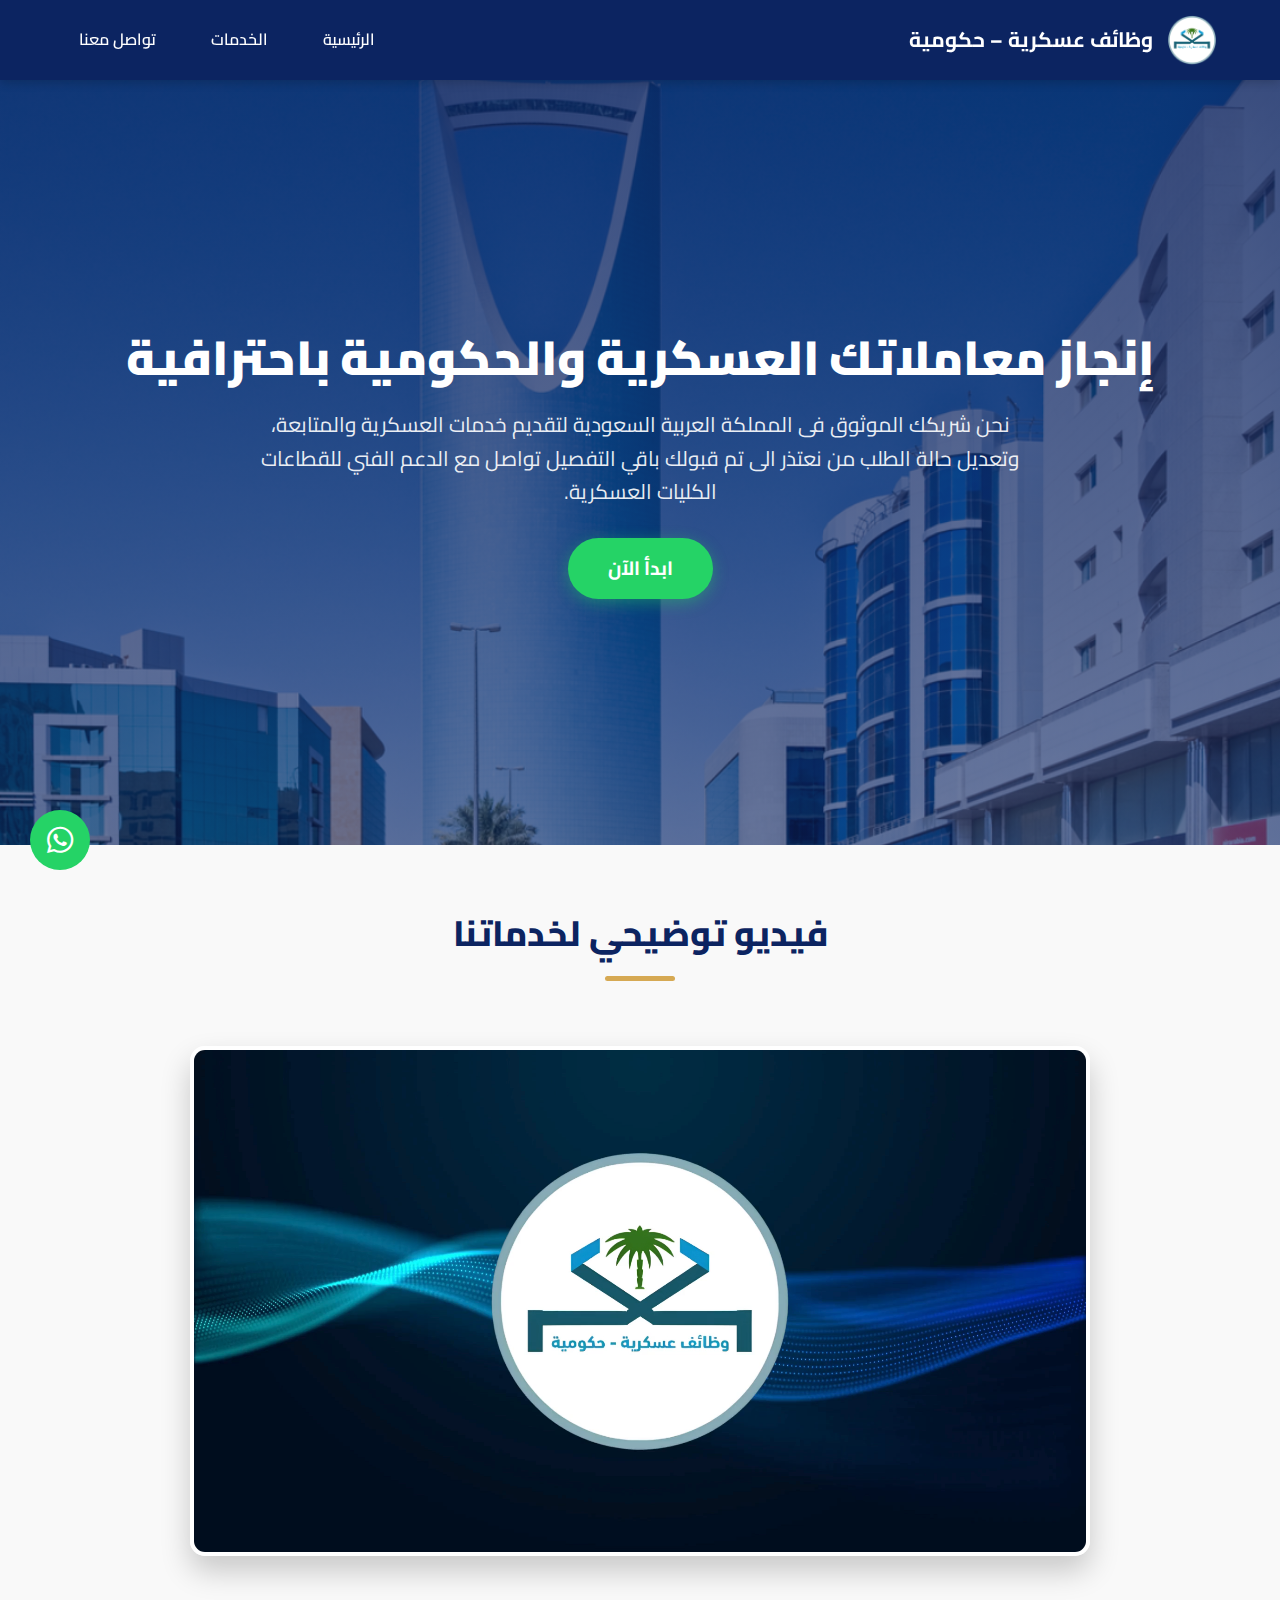
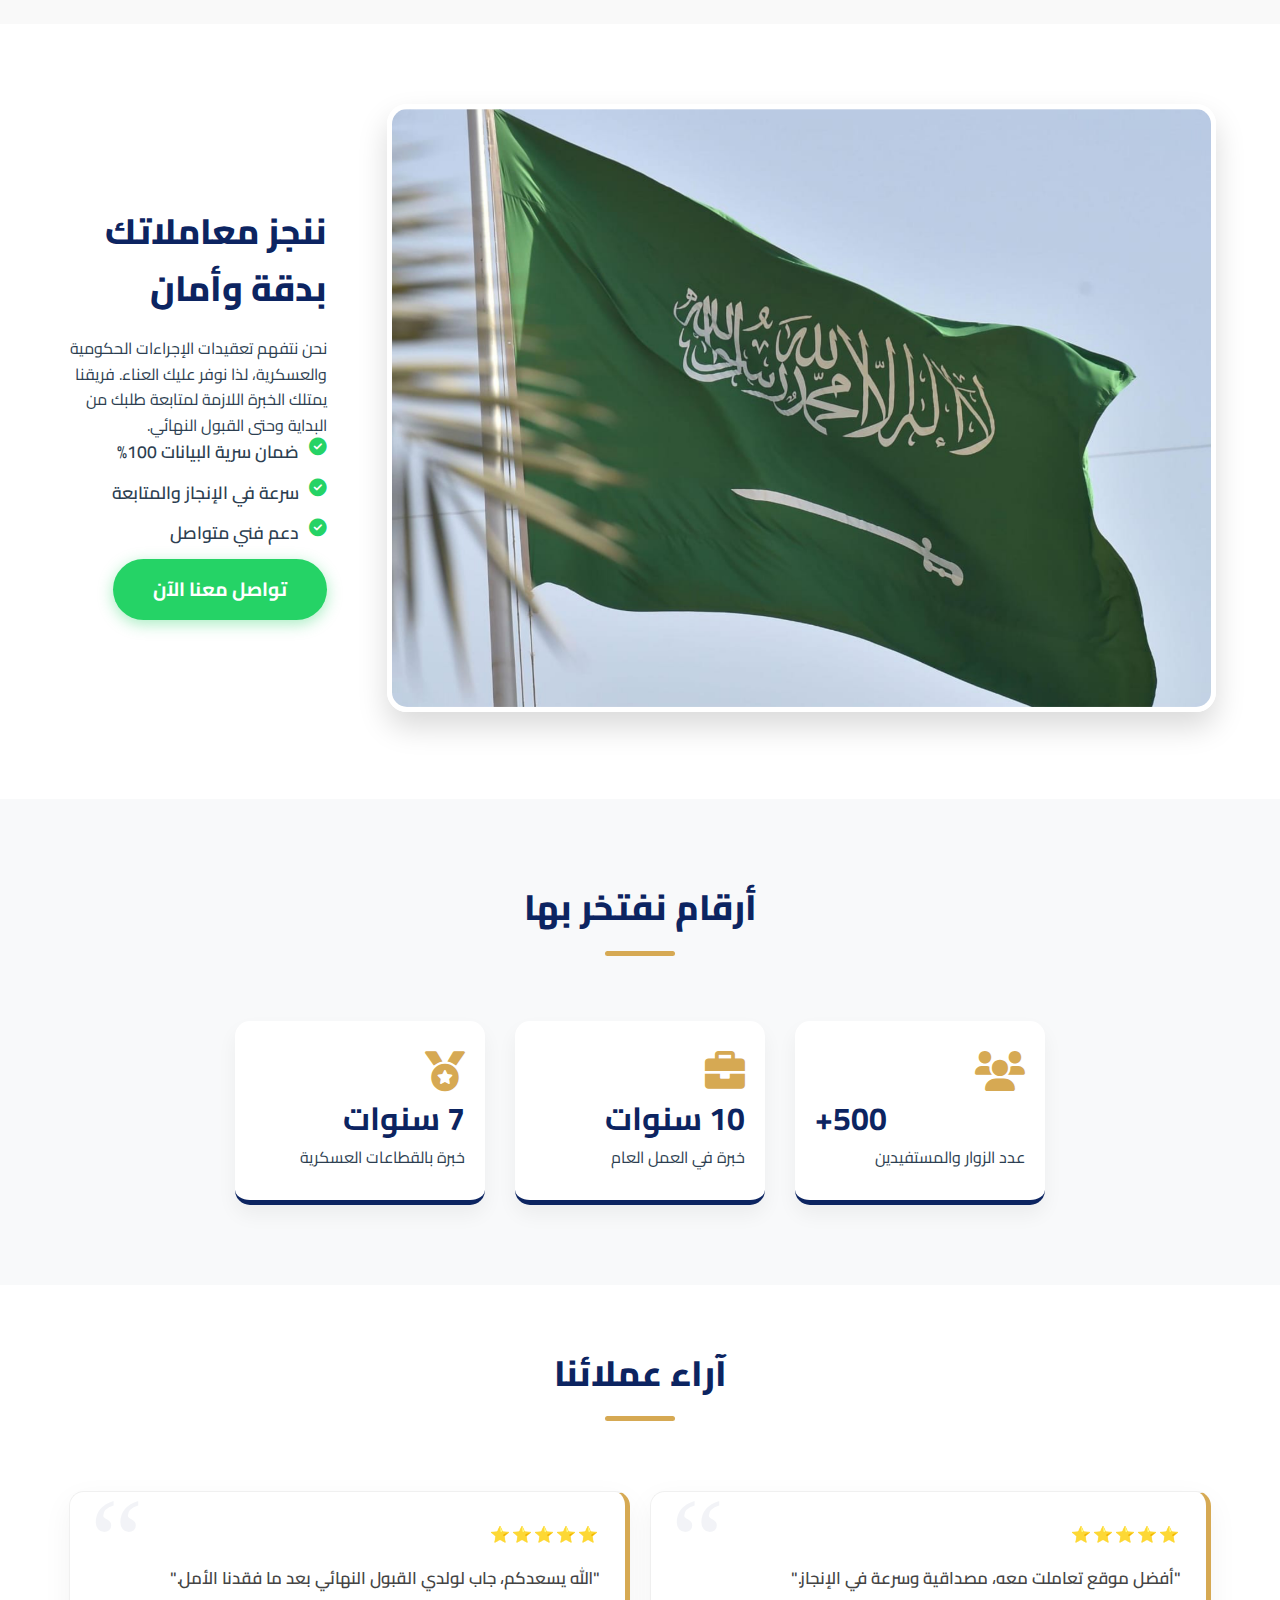
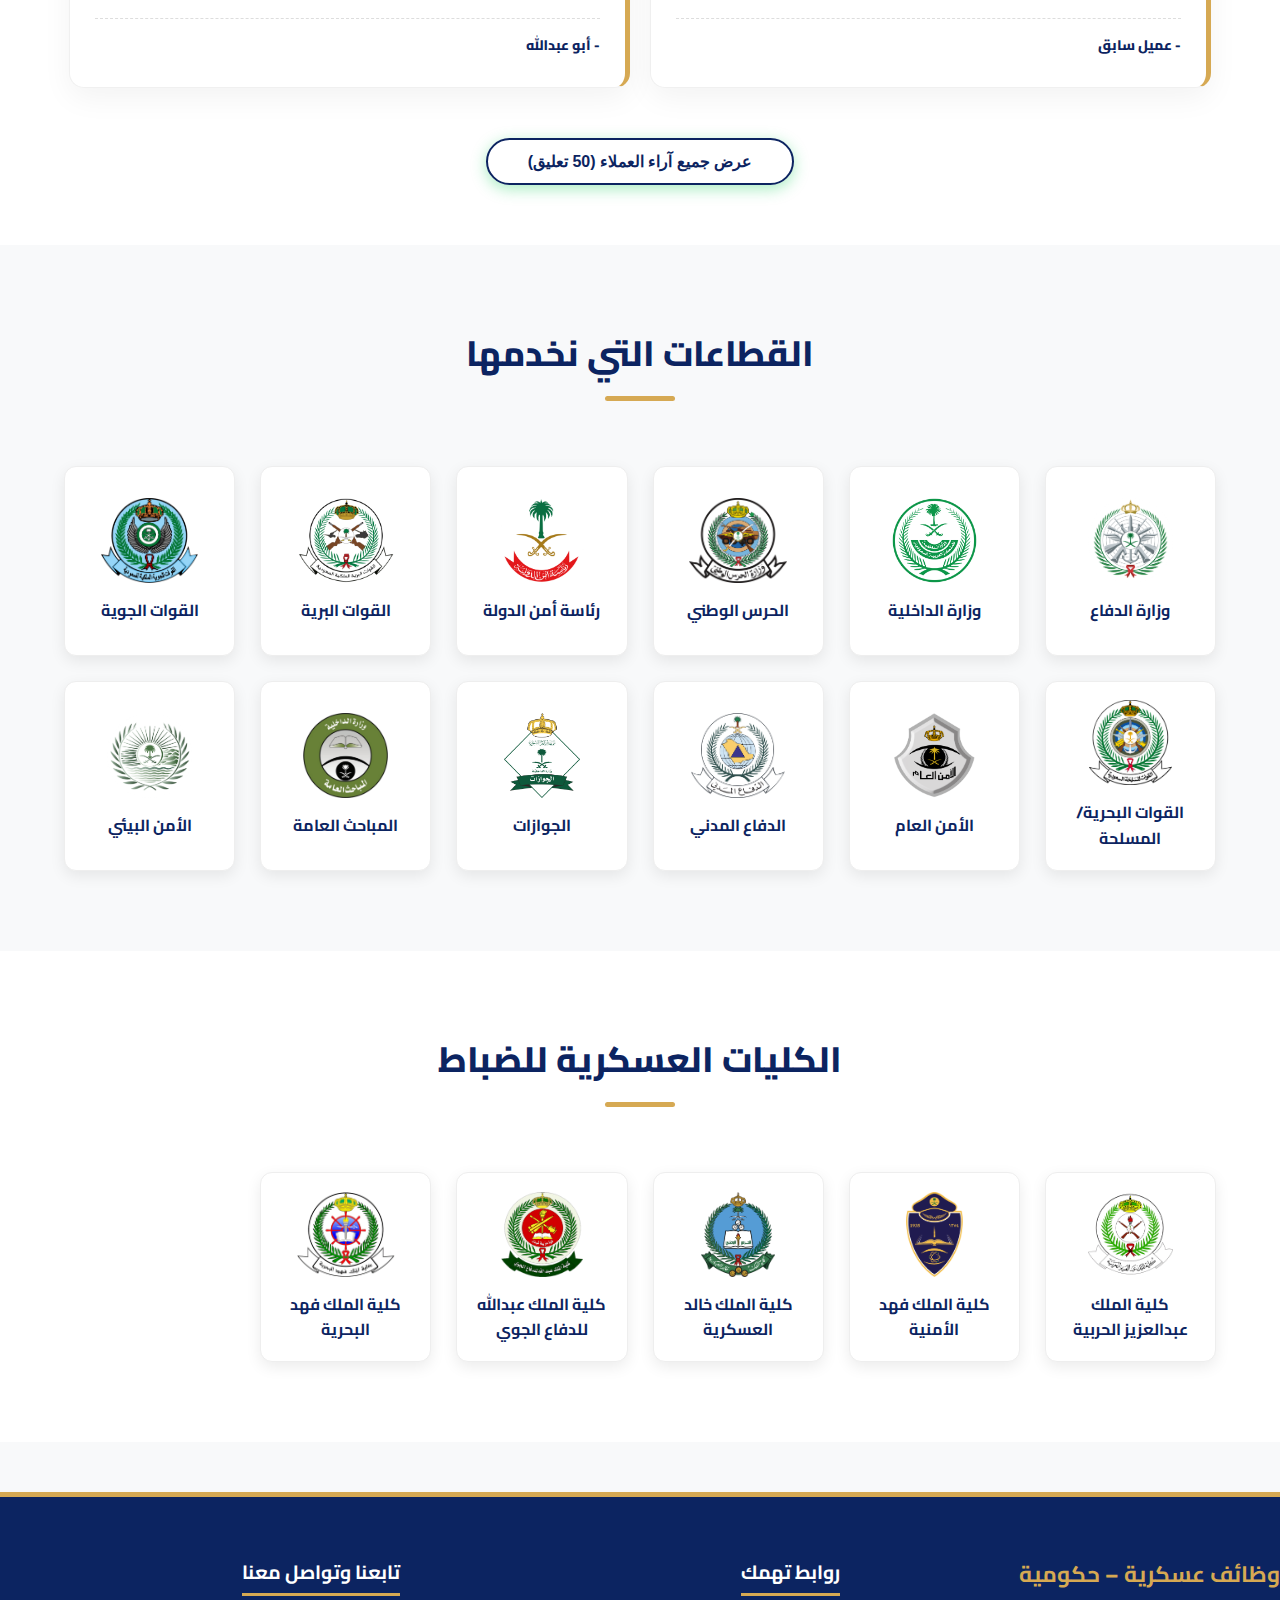
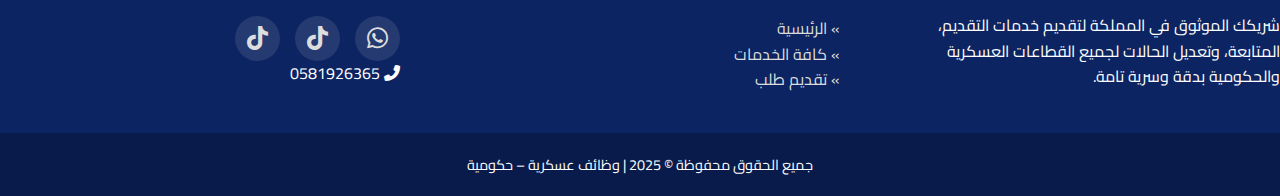
<file: index.html>
<!DOCTYPE html>
<html lang="ar">
<head>
    <meta property="og:title" content="وظائف عسكرية – حكومية | إنجاز معاملاتك باحترافية">
    <meta property="og:description" content="نقدم لك حلولاً سريعة وموثوقة لإنجاز كافة معاملاتك العسكرية والحكومية في المملكة.">
    <meta property="og:image" content="https://abuzaiddesignerix-maker.github.io/00/banner.png">
    <meta property="og:image:width" content="1200">
    <meta property="og:image:height" content="630">
    <meta property="og:url" content="https://abuzaiddesignerix-maker.github.io/00/">
    <meta property="og:type" content="website">
    <meta property="og:site_name" content="وظائف عسكرية – حكومية">

    <meta charset="UTF-8">
    <meta name="viewport" content="width=device-width, initial-scale=1.0">
    <title>الرئيسية | وظائف عسكرية وحكومية</title>
    <link rel="stylesheet" href="style.css">
    <link rel="stylesheet" href="https://cdnjs.cloudflare.com/ajax/libs/font-awesome/6.0.0/css/all.min.css">
</head>
<body>

    <header>
        <div class="logo-container">
            <img src="logo.png" alt="شعار الموقع" class="logo-img">
            <span class="site-title">وظائف عسكرية – حكومية</span>
        </div>
        <nav>
            <ul>
                <li><a href="index.html">الرئيسية</a></li>
                <li><a href="services.html">الخدمات</a></li>
                <li><a href="contact.html">تواصل معنا</a></li>
            </ul>
        </nav>
    </header>

 <a href="https://wa.me/966581926365" class="sticky-whatsapp" target="_blank">
    <i class="fab fa-whatsapp"></i>
</a>
    
    <section class="hero">
        <div>
            <h1>إنجاز معاملاتك العسكرية والحكومية باحترافية</h1>
            <p>نحن شريكك الموثوق فى المملكة العربية السعودية لتقديم خدمات العسكرية والمتابعة، وتعديل حالة الطلب من نعتذر الى تم قبولك باقي التفصيل تواصل مع الدعم الفني للقطاعات الكليات العسكرية.</p>
     <a href="#sectors" class="btn-main">ابدأ الآن</a>
        </div>
    </section>

    <section class="video-section">
        <h2 class="section-title">فيديو توضيحي لخدماتنا</h2>
        <div class="video-wrapper">
           <video autoplay muted loop playsinline class="promo-video"> 
    <source src="hero-video.mp4" type="video/mp4">
    متصفحك لا يدعم تشغيل الفيديو.
</video>
        </div>
    </section>

    <section class="about-section">
        <div class="about-container">
            <div class="about-image">
                <img src="about.png" alt="عن خدماتنا">
            </div>
            
            <div class="about-text">
                <h2>ننجز معاملاتك بدقة وأمان</h2>
                <p>نحن نتفهم تعقيدات الإجراءات الحكومية والعسكرية، لذا نوفر عليك العناء. فريقنا يمتلك الخبرة اللازمة لمتابعة طلبك من البداية وحتى القبول النهائي.</p>
                <ul class="about-list">
                    <li><i class="fas fa-check-circle"></i> ضمان سرية البيانات 100%</li>
                    <li><i class="fas fa-check-circle"></i> سرعة في الإنجاز والمتابعة</li>
                    <li><i class="fas fa-check-circle"></i> دعم فني متواصل</li>
                </ul>
                   <a href="contact.html#social-links" class="btn-main">تواصل معنا الآن</a>
            </div>
        </div>
    </section>

    <section class="achievements-section">
        <div class="stats-container">
            <h2 class="section-title">أرقام نفتخر بها</h2>
            <div class="stats-grid">
                <div class="stat-item">
                    <i class="fas fa-users"></i>
                    <h3 dir="ltr">+<span id="visitorCount">500</span></h3>
                    <p>عدد الزوار والمستفيدين</p>
                </div>
                <div class="stat-item">
                    <i class="fas fa-briefcase"></i>
                    <h3>10 سنوات</h3>
                    <p>خبرة في العمل العام</p>
                </div>
                <div class="stat-item">
                    <i class="fas fa-medal"></i>
                    <h3>7 سنوات</h3>
                    <p>خبرة بالقطاعات العسكرية</p>
                </div>
            </div>
        </div>
    </section> 
    <section class="reviews-section" style="padding: 60px 5%; background-color: #ffffff;">
         <div class="reviews-container">
            <h2 class="section-title" style="margin-top: 0;">
                آراء عملائنا <span class="review-count"></span>
            </h2>
            
            <div class="reviews-grid" id="reviewsGrid">
                
                <div class="review-card">
                    <div class="stars">⭐⭐⭐⭐⭐</div>
                    <p>"أفضل موقع تعاملت معه، مصداقية وسرعة في الإنجاز."</p>
                    <span class="client-name">- عميل سابق</span>
                </div>
                <div class="review-card">
                    <div class="stars">⭐⭐⭐⭐⭐</div>
                    <p>"الله يسعدكم، جاب لولدي القبول النهائي بعد ما فقدنا الأمل."</p>
                    <span class="client-name">- أبو عبدالله</span>
                </div>

                <div class="review-card">
                    <div class="stars">⭐⭐⭐⭐⭐</div>
                    <p>"ساعدني بالقبول المبدئي والنهائي، شغل احترافي جداً."</p>
                    <span class="client-name">- محمد العتيبي</span>
                </div>
                <div class="review-card">
                    <div class="stars">⭐⭐⭐⭐⭐</div>
                    <p>"عداني بالفحص الحمدلله بفضل توجيهاتكم."</p>
                    <span class="client-name">- فهد</span>
                </div>
                <div class="review-card">
                    <div class="stars">⭐⭐⭐⭐⭐</div>
                    <p>"الله يرزقك ويفتح عليك، ما قصرت معي."</p>
                    <span class="client-name">- أم خالد</span>
                </div>
                <div class="review-card">
                    <div class="stars">⭐⭐⭐⭐⭐</div>
                    <p>"مضمون وأنصح بالتعامل معه، ثقة وأمانة."</p>
                    <span class="client-name">- سعد القحطاني</span>
                </div>
                <div class="review-card">
                    <div class="stars">⭐⭐⭐⭐⭐</div>
                    <p>"تم قبولي بفضل الله ثم بفضل متابعتكم اللصيقة."</p>
                    <span class="client-name">- ز. الحربي</span>
                </div>
                <div class="review-card">
                    <div class="stars">⭐⭐⭐⭐⭐</div>
                    <p>"أنصح بالتعامل معهم، سرعة ومصداقية لم أجدها في مكان آخر."</p>
                    <span class="client-name">- م. المالكي</span>
                </div>
                <div class="review-card">
                    <div class="stars">⭐⭐⭐⭐⭐</div>
                    <p>"توجيهاتكم في المقابلة الشخصية كانت مفتاح نجاحي."</p>
                    <span class="client-name">- خالد</span>
                </div>
                <div class="review-card">
                    <div class="stars">⭐⭐⭐⭐⭐</div>
                    <p>"متابعة الطلب كانت يومية، ما تركوا لي مجال للقلق."</p>
                    <span class="client-name">- بدر السبيعي</span>
                </div>
                <div class="review-card">
                    <div class="stars">⭐⭐⭐⭐⭐</div>
                    <p>"أمانة في التعامل وسرية تامة للمعلومات، شعرت بالاطمئنان."</p>
                    <span class="client-name">- فواز</span>
                </div>
                <div class="review-card">
                    <div class="stars">⭐⭐⭐⭐⭐</div>
                    <p>"الإجراءات كانت معقدة جداً، سهلوها عليّ بشكل لا يُصدق."</p>
                    <span class="client-name">- وائل</span>
                </div>
                <div class="review-card">
                    <div class="stars">⭐⭐⭐⭐⭐</div>
                    <p>"الموقع مضمون وأصحاب خبرة كبيرة في القطاعات العسكرية."</p>
                    <span class="client-name">- أبو سعود</span>
                </div>
                <div class="review-card">
                    <div class="stars">⭐⭐⭐⭐⭐</div>
                    <p>"استلام قرار القبول النهائي في وقت قياسي."</p>
                    <span class="client-name">- ناصر</span>
                </div>
                <div class="review-card">
                    <div class="stars">⭐⭐⭐⭐⭐</div>
                    <p>"شكراً جزيلاً على المتابعة حتى نهاية الفحص الطبي."</p>
                    <span class="client-name">- ياسر</span>
                </div>
                <div class="review-card">
                    <div class="stars">⭐⭐⭐⭐⭐</div>
                    <p>"بفضلكم تخلصت من عناء مراجعة الإدارات الحكومية."</p>
                    <span class="client-name">- مشعل</span>
                </div>
                <div class="review-card">
                    <div class="stars">⭐⭐⭐⭐⭐</div>
                    <p>"النتائج فاقت توقعاتي، حقاً خدمة 5 نجوم."</p>
                    <span class="client-name">- أحمد</span>
                </div>
                <div class="review-card">
                    <div class="stars">⭐⭐⭐⭐⭐</div>
                    <p>"فريق عمل احترافي لأبعد الحدود."</p>
                    <span class="client-name">- سلطان</span>
                </div>
                <div class="review-card">
                    <div class="stars">⭐⭐⭐⭐⭐</div>
                    <p>"تمنيت لو عرفتهم من زمان، وفروا عليّ وقتاً وجهداً ضائعاً."</p>
                    <span class="client-name">- ماجد</span>
                </div>
                <div class="review-card">
                    <div class="stars">⭐⭐⭐⭐⭐</div>
                    <p>"خدمة عملاء ممتازة، يردون على الواتساب في ثواني."</p>
                    <span class="client-name">- عبدالمجيد</span>
                </div>
                <div class="review-card">
                    <div class="stars">⭐⭐⭐⭐⭐</div>
                    <p>"ابني انقبل نهائياً في الكلية التي تمناها، الله يجزاكم خير."</p>
                    <span class="client-name">- أبو فهد</span>
                </div>
                <div class="review-card">
                    <div class="stars">⭐⭐⭐⭐⭐</div>
                    <p>"لولا إرشاداتكم لضاعت عليّ الفرصة، شكراً لكم."</p>
                    <span class="client-name">- علي</span>
                </div>
                <div class="review-card">
                    <div class="stars">⭐⭐⭐⭐⭐</div>
                    <p>"الشفافية في التعامل هي ما يميزهم."</p>
                    <span class="client-name">- بدر</span>
                </div>
                <div class="review-card">
                    <div class="stars">⭐⭐⭐⭐⭐</div>
                    <p>"تم إنهاء معاملتي في أقل من شهر."</p>
                    <span class="client-name">- جمال</span>
                </div>
                <div class="review-card">
                    <div class="stars">⭐⭐⭐⭐⭐</div>
                    <p>"تفاصيل صغيرة في الملف كانت ستسبب لي مشكلة، نبهوني عليها."</p>
                    <span class="client-name">- أبو نواف</span>
                </div>
                <div class="review-card">
                    <div class="stars">⭐⭐⭐⭐⭐</div>
                    <p>"استثمار ناجح ومضمون، أوصي بهم الجميع."</p>
                    <span class="client-name">- حسين</span>
                </div>
                <div class="review-card">
                    <div class="stars">⭐⭐⭐⭐⭐</div>
                    <p>"الله يبارك لكم في رزقكم وجهدكم."</p>
                    <span class="client-name">- فهد</span>
                </div>
                <div class="review-card">
                    <div class="stars">⭐⭐⭐⭐⭐</div>
                    <p>"أفضل موقع تعاملت معه في مجال التقديم العسكري."</p>
                    <span class="client-name">- محمد</span>
                </div>
                <div class="review-card">
                    <div class="stars">⭐⭐⭐⭐⭐</div>
                    <p>"توجهت لكم بعد فشل محاولاتي السابقة، والحمد لله تم القبول."</p>
                    <span class="client-name">- سالم</span>
                </div>
                <div class="review-card">
                    <div class="stars">⭐⭐⭐⭐⭐</div>
                    <p>"ثقتي فيكم كانت بمحلها، شكراً على الإنجاز السريع."</p>
                    <span class="client-name">- تركي</span>
                </div>
                <div class="review-card">
                    <div class="stars">⭐⭐⭐⭐⭐</div>
                    <p>"التزام تام بالمواعيد والتسليم، شكراً لكم."</p>
                    <span class="client-name">- عبدالله</span>
                </div>
                <div class="review-card">
                    <div class="stars">⭐⭐⭐⭐⭐</div>
                    <p>"التعامل كان مريح جداً ومحترف، أنصح بهم."</p>
                    <span class="client-name">- نورة</span>
                </div>
                <div class="review-card">
                    <div class="stars">⭐⭐⭐⭐⭐</div>
                    <p>"ساعدوني في تجهيز الملفات المعقدة في وقت ضيق."</p>
                    <span class="client-name">- ياسين</span>
                </div>
                <div class="review-card">
                    <div class="stars">⭐⭐⭐⭐⭐</div>
                    <p>"خدمة VIP بالفعل، متابعة من الألف للياء."</p>
                    <span class="client-name">- رائد</span>
                </div>
                <div class="review-card">
                    <div class="stars">⭐⭐⭐⭐⭐</div>
                    <p>"جودة الخدمة المقدمة تفوق قيمتها المالية."</p>
                    <span class="client-name">- فيصل</span>
                </div>
                <div class="review-card">
                    <div class="stars">⭐⭐⭐⭐⭐</div>
                    <p>"أفضل استثمار عملته في مسيرة ابني التعليمية."</p>
                    <span class="client-name">- أم محمد</span>
                </div>
                <div class="review-card">
                    <div class="stars">⭐⭐⭐⭐⭐</div>
                    <p>"ما شاء الله، إنجاز غير طبيعي في زمن قصير."</p>
                    <span class="client-name">- وليد</span>
                </div>
                <div class="review-card">
                    <div class="stars">⭐⭐⭐⭐⭐</div>
                    <p>"المتابعة المستمرة هي سر نجاحهم، شكراً لكم."</p>
                    <span class="client-name">- طلال</span>
                </div>
                <div class="review-card">
                    <div class="stars">⭐⭐⭐⭐⭐</div>
                    <p>"تم تسهيل كل مراحل القبول الصعبة بمهارة."</p>
                    <span class="client-name">- م. الشمري</span>
                </div>
                <div class="review-card">
                    <div class="stars">⭐⭐⭐⭐⭐</div>
                    <p>"تجربة فريدة من نوعها، الموقع ينجز فعلاً."</p>
                    <span class="client-name">- هادي</span>
                </div>
                <div class="review-card">
                    <div class="stars">⭐⭐⭐⭐⭐</div>
                    <p>"أنصح كل شخص محتار بالتعامل معهم فوراً."</p>
                    <span class="client-name">- بدر القحطاني</span>
                </div>
                <div class="review-card">
                    <div class="stars">⭐⭐⭐⭐⭐</div>
                    <p>"لولا متابعتكم الدقيقة لكنت نسيت بعض الأوراق الهامة."</p>
                    <span class="client-name">- سارة</span>
                </div>
                <div class="review-card">
                    <div class="stars">⭐⭐⭐⭐⭐</div>
                    <p>"التعامل كان ودوداً ومحترفاً في آن واحد."</p>
                    <span class="client-name">- يوسف</span>
                </div>
                <div class="review-card">
                    <div class="stars">⭐⭐⭐⭐⭐</div>
                    <p>"النتائج أثبتت خبرتكم، لكم مني جزيل الشكر."</p>
                    <span class="client-name">- أبو نواف</span>
                </div>
                <div class="review-card">
                    <div class="stars">⭐⭐⭐⭐⭐</div>
                    <p>"ثقة وأمانة في كل خطوة من خطوات التقديم."</p>
                    <span class="client-name">- ريم</span>
                </div>
                <div class="review-card">
                    <div class="stars">⭐⭐⭐⭐⭐</div>
                    <p>"تمنياتي لكم بمزيد من النجاح والتوفيق."</p>
                    <span class="client-name">- نواف</span>
                </div>
                <div class="review-card">
                    <div class="stars">⭐⭐⭐⭐⭐</div>
                    <p>"أفضل من يدعم الشباب في تحقيق أحلامهم العسكرية."</p>
                    <span class="client-name">- علي الغامدي</span>
                </div>
                <div class="review-card">
                    <div class="stars">⭐⭐⭐⭐⭐</div>
                    <p>"كانوا خير عون لي في أصعب مرحلة للقبول."</p>
                    <span class="client-name">- مستفيد سابق</span>
                </div>

                <div class="review-card">
                    <div class="stars">⭐⭐⭐⭐⭐</div>
                    <p>"جاب لوالدي القبول جوازات."</p>
                    <span class="client-name">- مستفيد سابق</span>
                </div>

                <div class="review-card">
                    <div class="stars">⭐⭐⭐⭐⭐</div>
                    <p>"جاب لى القبول الامن العام."</p>
                    <span class="client-name">- مستفيد سابق</span>
                </div>
 
            </div>
            
            <div style="text-align: center; margin-top: 10px;">
                <button onclick="toggleReviews()" id="viewMoreBtn" class="btn-main btn-reviews">
                    عرض جميع آراء العملاء (50 تعليق)
                </button>
            </div>
        </div>

    </section>
    
    <section id="sectors">
        <h2 class="section-title">القطاعات التي نخدمها</h2>
        <div class="logos-grid">
            <a href="services.html#mod" class="logo-card">
                <img src="mod.png" alt="وزارة الدفاع">
                <h3>وزارة الدفاع</h3>
            </a>
            <a href="services.html#moi" class="logo-card">
                <img src="moi.png" alt="وزارة الداخلية">
                <h3>وزارة الداخلية</h3>
            </a>
            <a href="services.html#ng" class="logo-card">
                <img src="ng.png" alt="الحرس الوطني">
                <h3>الحرس الوطني</h3>
            </a>
            <a href="services.html#pss" class="logo-card">
                <img src="pss.png" alt="رئاسة أمن الدولة">
                <h3>رئاسة أمن الدولة</h3>
            </a>
            <a href="services.html#land-forces" class="logo-card">
                <img src="land-forces.png" alt="القوات البرية">
                <h3>القوات البرية</h3>
            </a>
            <a href="services.html#air-forces" class="logo-card">
                <img src="air-forces.png" alt="القوات الجوية">
                <h3>القوات الجوية</h3>
            </a>
            <a href="services.html#armed-forces" class="logo-card">
                <img src="armed-forces.png" alt="القوات البحرية/المسلحة">
                <h3>القوات البحرية/المسلحة</h3>
            </a>
            <a href="services.html#public-security" class="logo-card">
                <img src="public-security.png" alt="الأمن العام">
                <h3>الأمن العام</h3>
            </a>
            <a href="services.html#civil-defense" class="logo-card">
                <img src="civil-defense.png" alt="الدفاع المدني">
                <h3>الدفاع المدني</h3>
            </a>
            <a href="services.html#jawazat" class="logo-card">
                <img src="jawazat.png" alt="الجوازات">
                <h3>الجوازات</h3>
            </a>
            <a href="services.html#mabahith" class="logo-card">
                <img src="mabahith.png" alt="المباحث العامة">
                <h3>المباحث العامة</h3>
            </a>
            <a href="services.html#env-security" class="logo-card">
                <img src="env-security.png" alt="الأمن البيئي">
                <h3>الأمن البيئي</h3>
            </a>
        </div>
    </section>

    <section style="background-color: white;">
        <h2 class="section-title">الكليات العسكرية للضباط</h2>
        <div class="logos-grid">
            <a href="services.html#col-war" class="logo-card">
                <img src="col-war.png" alt="كلية الملك عبدالعزيز الحربية">
                <h3>كلية الملك عبدالعزيز الحربية</h3>
            </a>
            <a href="services.html#col-fahd" class="logo-card">
                <img src="col-fahd.png" alt="كلية الملك فهد الأمنية">
                <h3>كلية الملك فهد الأمنية</h3>
            </a>
            <a href="services.html#col-khalid" class="logo-card">
                <img src="col-khalid.png" alt="كلية الملك خالد العسكرية">
                <h3>كلية الملك خالد العسكرية</h3>
            </a>
            <a href="services.html#col-airdefense" class="logo-card">
                <img src="col-airdefense.png" alt="كلية الملك عبدالله للدفاع الجوي">
                <h3>كلية الملك عبدالله للدفاع الجوي</h3>
            </a>
            <a href="services.html#col-naval" class="logo-card">
                <img src="col-naval.png" alt="كلية الملك فهد البحرية">
                <h3>كلية الملك فهد البحرية</h3>
            </a>
        </div>
    </section>

    <footer class="main-footer">
        <div class="footer-container">
            <div class="footer-col">
                <h3>وظائف عسكرية – حكومية</h3>
                <p>شريكك الموثوق في المملكة لتقديم خدمات التقديم، المتابعة، وتعديل الحالات لجميع القطاعات العسكرية والحكومية بدقة وسرية تامة.</p>
            </div>
            <div class="footer-col">
                <h4>روابط تهمك</h4>
                <ul>
                    <li><a href="index.html">» الرئيسية</a></li>
                    <li><a href="services.html">» كافة الخدمات</a></li>
                    <li><a href="contact.html">» تقديم طلب</a></li>
                </ul>
            </div>
            <div class="footer-col">
                <h4>تابعنا وتواصل معنا</h4>
                <div class="footer-social-icons">
                    <a href="https://wa.me/966581926365" target="_blank" class="social-icon whatsapp"><i class="fab fa-whatsapp"></i></a>
                    <a href="https://www.tiktok.com/@qtq54_" target="_blank" class="social-icon tiktok"><i class="fab fa-tiktok"></i></a>
                    <a href="https://www.tiktok.com/@ddra1232" target="_blank" class="social-icon tiktok"><i class="fab fa-tiktok"></i></a>
                </div>
                <p class="contact-number"><i class="fas fa-phone-alt"></i> 0581926365</p>
            </div>
        </div>
        <div class="footer-bottom">
            <p>جميع الحقوق محفوظة © 2025 | وظائف عسكرية – حكومية</p>
        </div>
    </footer>

 <script>
    let scrollListenerAdded = false;

    function initReviews() {
        const reviews = document.querySelectorAll('.review-card');
        for (let i = 2; i < reviews.length; i++) {
            reviews[i].classList.add('hidden-review');
        }
    }

    // دالة مراقبة التمرير (الفرامل العلوية والسفلية)
    function handleScroll() {
        const btn = document.getElementById('viewMoreBtn');
        const section = document.querySelector('.reviews-section'); 
        
        if (!section || !btn || btn.getAttribute('data-expanded') !== 'true') return;

        // إحداثيات القسم بالنسبة للشاشة
        const rect = section.getBoundingClientRect();
        const windowHeight = window.innerHeight;

        // 1. الشرط السفلي (الفرامل الخلفية): عشان ما يغطيش الفوتر
        // إذا أسفل السكشن وصل لنهاية الشاشة
        const hitBottomBoundary = rect.bottom <= windowHeight + 50;

        // 2. الشرط العلوي (الفرامل الأمامية): 🛑 هذا هو الجديد
        // إذا قمة السكشن نزلت لتحت (معناه إنك طلعت لفوق وخرجت من القسم)
        // الرقم 100 هو هامش، يعني أول ما تقرب تطلع من القسم الزر يرجع مكانه
        const hitTopBoundary = rect.top >= windowHeight - 150;

        // إذا تحقق أي من الشرطين (وصلت للآخر تحت أو طلعت للأول فوق)
        if (hitBottomBoundary || hitTopBoundary) { 
            // وقف الطيران (ارجع زر عادي)
            btn.classList.remove('btn-floating-bottom');
            btn.classList.add('btn-static');
        } else {
            // خليك طاير (أنت لسه جوه القسم)
            btn.classList.add('btn-floating-bottom');
            btn.classList.remove('btn-static');
        }
    }

    function toggleReviews() {
        const reviews = document.querySelectorAll('.review-card');
        const btn = document.getElementById('viewMoreBtn');
        const reviewsContainer = document.querySelector('.reviews-container');
        const isExpanded = btn.getAttribute('data-expanded') === 'true';

        if (!isExpanded) {
            // 🔽 فتح
            for (let i = 2; i < reviews.length; i++) {
                reviews[i].classList.remove('hidden-review');
            }
            btn.innerText = "إغلاق التعليقات ✖";
            btn.setAttribute('data-expanded', 'true');
            
            // تفعيل الطيران
            btn.classList.add('btn-floating-bottom');
            
            if (!scrollListenerAdded) {
                window.addEventListener('scroll', handleScroll);
                window.addEventListener('resize', handleScroll); // تحديث عند تغيير حجم الشاشة
                scrollListenerAdded = true;
            }
            handleScroll(); 

        } else {
            // 🔼 إغلاق
            for (let i = 2; i < reviews.length; i++) {
                reviews[i].classList.add('hidden-review');
            }
            
            // إلغاء كل حالات الطيران
            btn.classList.remove('btn-floating-bottom');
            btn.classList.remove('btn-static');

            btn.innerText = "عرض جميع آراء العملاء (50 تعليق)";
            btn.setAttribute('data-expanded', 'false');
            
            window.removeEventListener('scroll', handleScroll);
            window.removeEventListener('resize', handleScroll);
            scrollListenerAdded = false;

            reviewsContainer.scrollIntoView({behavior: 'smooth', block: 'center'});
        }
    }

    document.addEventListener('DOMContentLoaded', initReviews);
</script>
    
</body>
</html>
</file>
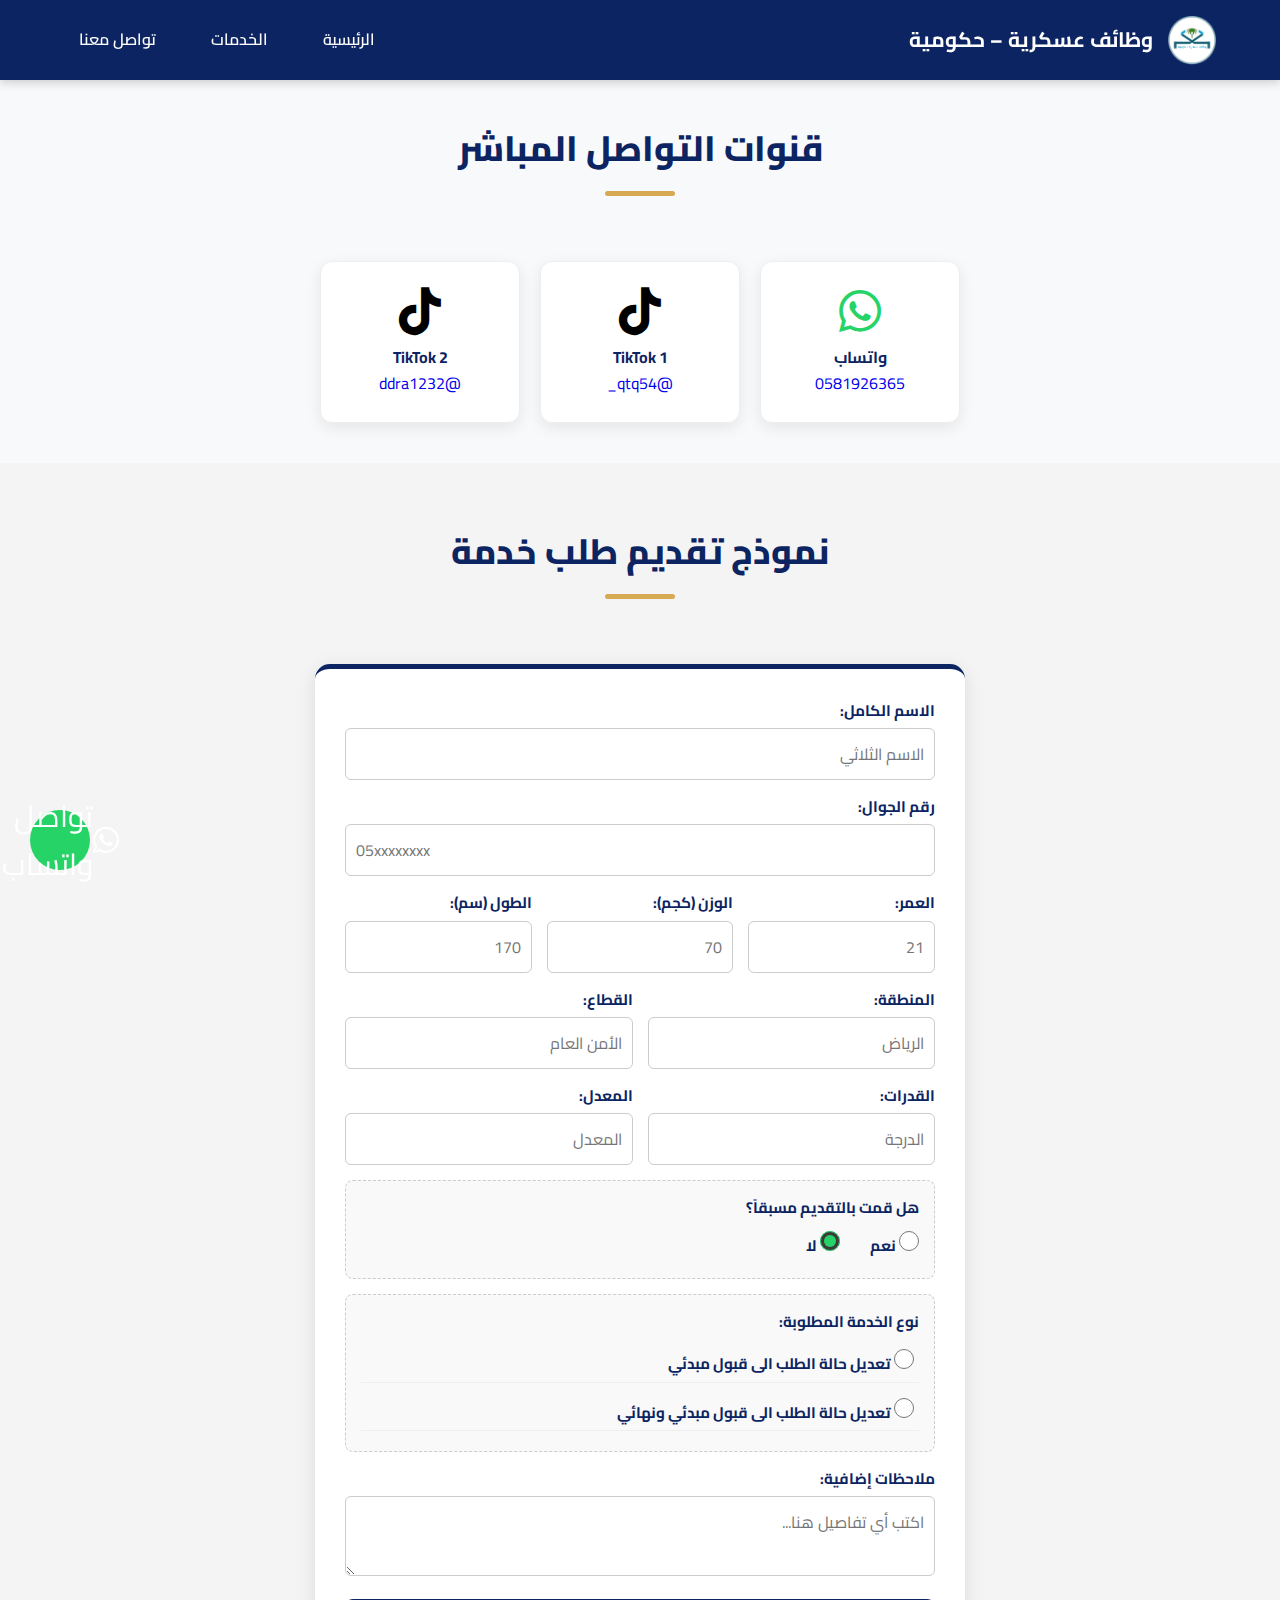
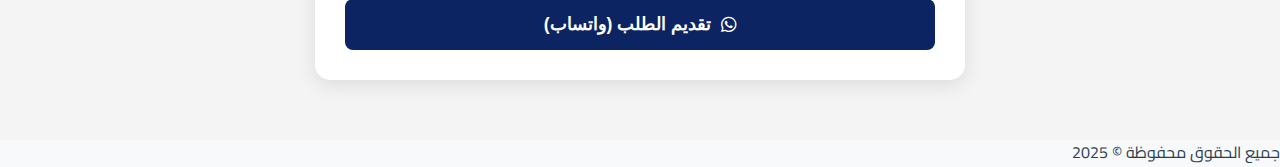
<file: contact.html>
<!DOCTYPE html>
<html lang="ar">
<head>
    <meta property="og:title" content="وظائف عسكرية – حكومية | إنجاز معاملاتك باحترافية">
    <meta property="og:description" content="نقدم لك حلولاً سريعة وموثوقة لإنجاز كافة معاملاتك العسكرية والحكومية في المملكة.">
    <meta property="og:image" content="https://abuzaiddesignerix-maker.github.io/00/banner.png">
    <meta property="og:image:width" content="1200">
    <meta property="og:image:height" content="630">
    <meta property="og:url" content="https://abuzaiddesignerix-maker.github.io/00/">
    <meta property="og:type" content="website">
    
    <meta charset="UTF-8">
    <meta name="viewport" content="width=device-width, initial-scale=1.0">
    <title>تواصل معنا وتقديم طلب</title>
    <link rel="stylesheet" href="style.css">
    <link rel="stylesheet" href="https://cdnjs.cloudflare.com/ajax/libs/font-awesome/6.0.0/css/all.min.css">
</head>
<body>

    <header>
        <div class="logo-container">
            <img src="logo.png" alt="شعار الموقع" class="logo-img">
            <span class="site-title">وظائف عسكرية – حكومية</span>
        </div>
        <nav>
            <ul>
                <li><a href="index.html">الرئيسية</a></li>
                <li><a href="services.html">الخدمات</a></li>
                <li><a href="contact.html">تواصل معنا</a></li>
            </ul>
        </nav>
    </header>

    <a href="https://wa.me/966581926365" class="sticky-whatsapp" target="_blank">
        <i class="fab fa-whatsapp"></i> تواصل واتساب
    </a>

    <section style="text-align: center; padding: 40px 20px;">
        <h1 class="section-title">قنوات التواصل المباشر</h1>
        <div style="display: flex; justify-content: center; gap: 20px; flex-wrap: wrap;">
            
            <a href="https://wa.me/966581926365" target="_blank" class="logo-card" style="width: 200px; height: auto;">
                <i class="fab fa-whatsapp" style="font-size: 3rem; color: #25d366; margin-bottom: 10px;"></i>
                <h3>واتساب</h3>
                <p>0581926365</p>
            </a>

            <a href="https://www.tiktok.com/@qtq54_" target="_blank" class="logo-card" style="width: 200px; height: auto;">
                <i class="fab fa-tiktok" style="font-size: 3rem; color: #000; margin-bottom: 10px;"></i>
                <h3>TikTok 1</h3>
                <p>@qtq54_</p>
            </a>

            <a href="https://www.tiktok.com/@ddra1232" target="_blank" class="logo-card" style="width: 200px; height: auto;">
                <i class="fab fa-tiktok" style="font-size: 3rem; color: #000; margin-bottom: 10px;"></i>
                <h3>TikTok 2</h3>
                <p>@ddra1232</p>
            </a>
        </div>
    </section>

    <section class="order-section">
        <h2 class="section-title">نموذج تقديم طلب خدمة</h2>
        <div class="form-container">
            <form id="orderForm">
                
                <div class="form-group">
                    <label>الاسم الكامل:</label>
                    <input type="text" id="fullName" placeholder="الاسم الثلاثي" required>
                </div>
                
                <div class="form-group">
                    <label>رقم الجوال:</label>
                    <input type="tel" id="phone" placeholder="05xxxxxxxx" required>
                </div>

                <div class="form-row">
                    <div class="form-group third">
                        <label>العمر:</label>
                        <input type="number" id="age" placeholder="21">
                    </div>
                    <div class="form-group third">
                        <label>الوزن (كجم):</label>
                        <input type="number" id="weight" placeholder="70">
                    </div>
                    <div class="form-group third">
                        <label>الطول (سم):</label>
                        <input type="number" id="height" placeholder="170">
                    </div>
                </div>

                <div class="form-row">
                    <div class="form-group half">
                        <label>المنطقة:</label>
                        <input type="text" id="region" placeholder="الرياض">
                    </div>
                    <div class="form-group half">
                        <label>القطاع:</label>
                        <input type="text" id="sector" placeholder="الأمن العام">
                    </div>
                </div>

                <div class="form-row">
                    <div class="form-group half">
                        <label>القدرات:</label>
                        <input type="text" id="qudurat" placeholder="الدرجة">
                    </div>
                    <div class="form-group half">
                        <label>المعدل:</label>
                        <input type="text" id="gpa" placeholder="المعدل">
                    </div>
                </div>

                <div class="form-group box-style">
                    <label>هل قمت بالتقديم مسبقاً؟</label>
                    <div class="radio-group">
                        <label class="radio-label">
                            <input type="radio" name="applied" value="نعم" onchange="toggleAppNumber(true)"> نعم
                        </label>
                        <label class="radio-label">
                            <input type="radio" name="applied" value="لا" checked onchange="toggleAppNumber(false)"> لا
                        </label>
                    </div>
                </div>

                <div class="form-group" id="appNumberContainer" style="display: none; background-color: #fff3cd; padding: 10px; border-radius: 5px;">
                    <label style="color: #856404;">رقم الطلب (مهم):</label>
                    <input type="text" id="appNumber" placeholder="اكتب رقم الطلب هنا">
                </div>

                <div class="form-group box-style">
                    <label>نوع الخدمة المطلوبة:</label>
                    <label class="check-box-item">
                        <input type="radio" name="serviceType" value="تعديل حالة الطلب الى قبول مبدئي">
                        تعديل حالة الطلب الى قبول مبدئي
                    </label>
                    <label class="check-box-item">
                        <input type="radio" name="serviceType" value="تعديل حالة الطلب الى قبول مبدئي ونهائي">
                        تعديل حالة الطلب الى قبول مبدئي ونهائي
                    </label>
                </div>

                <div class="form-group">
                    <label>ملاحظات إضافية:</label>
                    <textarea id="notes" placeholder="اكتب أي تفاصيل هنا..."></textarea>
                </div>

                <button type="button" onclick="sendToWhatsapp()" class="submit-btn">
                    <i class="fab fa-whatsapp"></i> تقديم الطلب (واتساب)
                </button>

            </form>
        </div>
    </section>

    <footer>
        <p>جميع الحقوق محفوظة © 2025</p>
    </footer>

    <script>
        function toggleAppNumber(show) {
            var container = document.getElementById('appNumberContainer');
            if (show) {
                container.style.display = 'block';
            } else {
                container.style.display = 'none';
                document.getElementById('appNumber').value = "";
            }
        }

        function sendToWhatsapp() {
            var name = document.getElementById("fullName").value;
            var phone = document.getElementById("phone").value;
            var age = document.getElementById("age").value;
            var weight = document.getElementById("weight").value;
            var height = document.getElementById("height").value;
            var region = document.getElementById("region").value;
            var sector = document.getElementById("sector").value;
            var qudurat = document.getElementById("qudurat").value;
            var gpa = document.getElementById("gpa").value;
            var notes = document.getElementById("notes").value;
            
            var applied = document.querySelector('input[name="applied"]:checked').value;
            var appNumber = (applied === "نعم") ? document.getElementById("appNumber").value : "لا يوجد";
            
            var serviceTypeElement = document.querySelector('input[name="serviceType"]:checked');
            var serviceType = serviceTypeElement ? serviceTypeElement.value : "لم يتم التحديد";

            if (name === "" || phone === "") {
                alert("يرجى كتابة الاسم ورقم الجوال");
                return;
            }

            var message = "*📄 طلب خدمة جديد*%0a" +
                          "---------------------------%0a" +
                          "*👤 الاسم:* " + name + "%0a" +
                          "*📱 الجوال:* " + phone + "%0a" +
                          "*📏 الطول:* " + height + " سم%0a" +
                          "*⚖️ الوزن:* " + weight + " كجم%0a" +
                          "*🎂 العمر:* " + age + " سنة%0a" +
                          "*📍 المنطقة:* " + region + "%0a" +
                          "*🏢 القطاع:* " + sector + "%0a" +
                          "*🎓 القدرات:* " + qudurat + "%0a" +
                          "*📊 المعدل:* " + gpa + "%0a" +
                          "---------------------------%0a" +
                          "*هل قدم سابقاً؟:* " + applied + "%0a" +
                          "*🔢 رقم الطلب:* " + appNumber + "%0a" +
                          "---------------------------%0a" +
                          "*🛠️ الخدمة المطلوبة:* %0a" + serviceType + "%0a" +
                          "---------------------------%0a" +
                          "*📝 ملاحظات:* " + notes;

            window.open("https://wa.me/966581926365?text=" + message, '_blank');
        }
    </script>
</body>
</html>
</file>
<file: style.css>
/* style.css - النسخة السليمة 100% */

@import url('https://fonts.googleapis.com/css2?family=Cairo:wght@400;600;700;900&display=swap');

:root {
    --primary-color: #0c2461;
    --accent-color: #d6a953;
    --bg-light: #f8f9fa;
    --text-dark: #2c3e50;
    --text-white: #ffffff;
    --whatsapp-color: #25d366;
    --shadow: 0 5px 15px rgba(0,0,0,0.08);
    --border-radius: 12px;
}

* { margin: 0; padding: 0; box-sizing: border-box; }

body {
    font-family: 'Cairo', sans-serif;
    direction: rtl;
    background-color: var(--bg-light);
    color: var(--text-dark);
    line-height: 1.6;
    padding-top: 80px;
}

a { text-decoration: none; transition: all 0.3s ease; }
ul { list-style: none; }
html { scroll-behavior: smooth; }
:target { scroll-margin-top: 150px; }

/* --- الهيدر --- */
header {
    background-color: var(--primary-color);
    color: var(--text-white);
    padding: 15px 5%;
    display: flex;
    justify-content: space-between;
    align-items: center;
    position: fixed;
    top: 0; left: 0; width: 100%;
    z-index: 1000;
    box-shadow: 0 2px 10px rgba(0,0,0,0.2);
}

.logo-container { display: flex; align-items: center; gap: 15px; }
.logo-img { height: 50px; width: auto; }
.site-title { font-size: 1.3rem; font-weight: 700; }

nav ul { display: flex; gap: 25px; }
nav a { color: var(--text-white); font-size: 1rem; font-weight: 600; padding: 8px 15px; border-radius: 5px; }
nav a:hover { background-color: rgba(255, 255, 255, 0.15); color: var(--accent-color); }

/* --- البانر --- */
.hero {
    background: linear-gradient(rgba(12, 36, 97, 0.8), rgba(12, 36, 97, 0.6)), url('hero-bg.png');
    background-size: cover;
    background-position: center;
    height: 85vh;
    display: flex;
    align-items: center;
    justify-content: center;
    text-align: center;
    color: var(--text-white);
    padding: 0 20px;
}

.hero h1 { font-size: 3rem; margin-bottom: 20px; font-weight: 900; line-height: 1.3; }
.hero p { font-size: 1.3rem; max-width: 800px; margin: 0 auto 30px; opacity: 0.9; }

/* الأزرار */
.btn-main {
    background-color: var(--whatsapp-color);
    color: white;
    padding: 15px 40px;
    border-radius: 50px;
    font-size: 1.2rem;
    font-weight: 700;
    display: inline-flex;
    align-items: center;
    gap: 10px;
    box-shadow: 0 4px 15px rgba(37, 211, 102, 0.4);
    transition: transform 0.3s;
}
.btn-main:hover { background-color: #128c7e; transform: translateY(-5px); }

/* --- الأقسام --- */
section { padding: 80px 5%; max-width: 1300px; margin: 0 auto; }

.section-title {
    text-align: center;
    margin-bottom: 50px;
    color: var(--primary-color);
    font-size: 2.2rem;
    font-weight: 800;
    position: relative;
    padding-bottom: 15px;
}
.section-title::after {
    content: ''; display: block; width: 70px; height: 5px;
    background-color: var(--accent-color); margin: 15px auto 0; border-radius: 3px;
}

/* --- الكروت والخدمات --- */
.logos-grid { display: grid; grid-template-columns: repeat(auto-fill, minmax(160px, 1fr)); gap: 25px; }

.logo-card {
    background: var(--text-white); padding: 25px 15px;
    border-radius: var(--border-radius); box-shadow: var(--shadow);
    text-align: center; border: 1px solid #eee; height: 190px;
    display: flex; flex-direction: column; align-items: center; justify-content: center;
    transition: transform 0.3s, border-color 0.3s;
}
.logo-card:hover { transform: translateY(-8px); border-color: var(--primary-color); }
.logo-card img { max-width: 90%; max-height: 85px; object-fit: contain; margin-bottom: 15px; }
.logo-card h3 { font-size: 1rem; color: var(--primary-color); font-weight: 700; }

.service-card {
    background: var(--text-white); border-radius: var(--border-radius);
    box-shadow: var(--shadow); padding: 40px; margin-bottom: 35px;
    display: flex; align-items: flex-start; gap: 35px;
    border-right: 6px solid var(--primary-color);
}
.service-card img { width: 110px; height: 110px; object-fit: contain; padding: 10px; background: #f9f9f9; border-radius: 50%; }
.service-content { flex: 1; }
.service-content h2 { font-size: 1.6rem; color: var(--primary-color); margin-bottom: 15px; }
.service-card .btn-main { margin-top: 20px !important; display: inline-flex; }

.service-list { margin: 20px 0; display: grid; grid-template-columns: 1fr 1fr; gap: 15px; }
.service-list li { font-size: 1rem; position: relative; padding-right: 25px; }
.service-list li::before { content: '✔'; position: absolute; right: 0; color: var(--whatsapp-color); font-weight: bold; }
.service-list li.cross::before { content: '✖'; color: #e74c3c; font-size: 1.1rem; }

/* --- التعليقات --- */
.reviews-grid {
    display: grid; grid-template-columns: repeat(auto-fit, minmax(300px, 1fr));
    gap: 20px; justify-content: center; margin-bottom: 25px; padding: 5px;
}
.review-card {
    background-color: #ffffff; padding: 30px 25px; border-radius: 15px;
    box-shadow: 0 10px 30px rgba(0, 0, 0, 0.05); border: 1px solid #f0f0f0;
    border-right: 5px solid var(--accent-color); position: relative;
    height: 100%; display: flex; flex-direction: column;
    justify-content: space-between; text-align: right; overflow: hidden;
}
.review-card::before {
    content: '“'; position: absolute; top: -10px; left: 20px;
    font-family: serif; font-size: 120px; line-height: 1;
    color: var(--primary-color); opacity: 0.05; pointer-events: none;
}
.review-card:hover { transform: translateY(-7px); box-shadow: 0 15px 35px rgba(0, 0, 0, 0.1); border-color: var(--accent-color); }
.review-card .stars { color: #f1c40f; margin-bottom: 15px; font-size: 16px; letter-spacing: 2px; }
.review-card p { font-size: 1.05rem; color: #444; line-height: 1.8; margin-bottom: 25px; font-weight: 600; font-style: normal; position: relative; z-index: 2; }
.client-name { display: block; color: var(--primary-color); font-size: 14px; font-weight: 800; margin-top: auto; padding-top: 15px; border-top: 1px dashed #ddd; }
.hidden-review { display: none !important; }

/* زر عرض التعليقات (أزرق دائماً) */
#viewMoreBtn, .btn-reviews {
    background-color: transparent !important;
    color: var(--primary-color) !important;
    border: 2px solid var(--primary-color) !important;
    padding: 12px 40px; border-radius: 50px; font-weight: 700;
    font-size: 1rem; cursor: pointer; transition: all 0.3s; margin-top: 20px;
    opacity: 1 !important;
}
#viewMoreBtn:hover, .btn-reviews:hover {
    background-color: var(--primary-color) !important;
    color: #ffffff !important;
}
.reviews-section .section-title { color: var(--primary-color) !important; }

/* الزر العائم الذكي */
.btn-floating-bottom {
    position: fixed; bottom: 30px; left: 50%; transform: translateX(-50%);
    z-index: 9999; background-color: var(--primary-color) !important;
    color: white !important; border: 2px solid white !important;
    box-shadow: 0 5px 20px rgba(0,0,0,0.4); border-radius: 50px;
    padding: 12px 40px; width: auto !important; min-width: 200px;
    display: block; transition: all 0.3s ease; animation: slideUp 0.3s ease-out;
}
.btn-static {
    position: relative; display: block; margin: 20px auto 0 auto;
    background-color: transparent; color: var(--primary-color);
    border: 2px solid var(--primary-color); border-radius: 50px;
    padding: 12px 40px; width: fit-content; cursor: pointer; z-index: 1;
}
@keyframes slideUp { from { bottom: -60px; opacity: 0; } to { bottom: 30px; opacity: 1; } }

/* --- أقسام أخرى --- */
.about-section { background-color: #fff; padding: 80px 5%; }
.about-container { display: flex; align-items: center; justify-content: space-between; gap: 60px; }
.about-image img { width: 100%; border-radius: 20px; border: 5px solid #fff; box-shadow: 0 15px 30px rgba(0,0,0,0.15); }
.about-text h2 { color: var(--primary-color); font-size: 2.2rem; font-weight: 800; margin-bottom: 20px; }
.about-list li { font-size: 1.1rem; font-weight: 600; margin-bottom: 12px; color: var(--text-dark); display: flex; gap: 10px; }
.about-list li i { color: var(--whatsapp-color); }

.stats-grid { display: flex; justify-content: center; gap: 30px; flex-wrap: wrap; }
.stat-item { background: white; padding: 30px 20px; border-radius: 15px; width: 250px; box-shadow: 0 10px 20px rgba(0,0,0,0.05); border-bottom: 5px solid var(--primary-color); }
.stat-item h3 { font-size: 2rem; color: var(--primary-color); }
.stat-item i { font-size: 2.5rem; color: var(--accent-color); }

.video-section { padding: 60px 5%; background-color: #f9f9f9; text-align: center; }
.video-wrapper { max-width: 900px; margin: 0 auto; position: relative; }
.promo-video { width: 100%; border-radius: 15px; box-shadow: 0 15px 30px rgba(0, 0, 0, 0.2); border: 4px solid white; outline: none; }

/* --- صفحة تواصل معنا --- */
.contact-header-section { text-align: center; padding: 40px 20px; }
.contact-header-grid { display: flex; justify-content: center; gap: 20px; flex-wrap: wrap; }
.contact-box { width: 200px; height: auto; display: flex; flex-direction: column; align-items: center; justify-content: center; }
.contact-box i { font-size: 3rem; margin-bottom: 10px; }
.whatsapp-icon { color: #25d366; } .tiktok-icon { color: #000; }

/* الفورم */
.order-section { padding: 60px 5%; background-color: #f4f4f4; }
.form-container { background-color: white; padding: 30px; border-radius: 15px; box-shadow: 0 5px 20px rgba(0,0,0,0.1); max-width: 650px; margin: 0 auto; border-top: 5px solid var(--primary-color); }
.form-group { margin-bottom: 15px; text-align: right; }
.form-group label { display: block; margin-bottom: 5px; font-weight: 700; color: var(--primary-color); font-size: 0.95rem; }
.form-group input, .form-group textarea, select { width: 100%; padding: 10px; border: 1px solid #ccc; border-radius: 6px; font-family: 'Cairo', sans-serif; font-size: 1rem; }
.form-group textarea { height: 80px; resize: vertical; }
.form-row { display: flex; gap: 15px; }
.form-group.half { flex: 1; } .form-group.third { flex: 1; }
.box-style { background-color: #f9f9f9; padding: 15px; border-radius: 8px; border: 1px dashed #ccc; }
.radio-group { display: flex; gap: 30px; margin-top: 10px; }
.check-box-item { display: flex; align-items: center; gap: 10px; margin-top: 10px; cursor: pointer; font-weight: bold; font-size: 0.9rem; border-bottom: 1px solid #eee; padding: 5px; }
.check-box-item input[type="radio"], .radio-group input { width: 20px; height: 20px; accent-color: var(--whatsapp-color); }
.submit-btn { width: 100%; background-color: var(--primary-color); color: white; padding: 15px; border: none; border-radius: 8px; font-size: 1.1rem; font-weight: 700; cursor: pointer; margin-top: 10px; display: flex; justify-content: center; align-items: center; gap: 10px; }
.submit-btn:hover { background-color: var(--whatsapp-color); }
.input-error { border: 2px solid #ff0000 !important; background-color: #ffe6e6 !important; }

select { height: 48px; background-color: white; cursor: pointer; appearance: none; -webkit-appearance: none; background-image: url("data:image/svg+xml;charset=UTF-8,%3csvg xmlns='http://www.w3.org/2000/svg' viewBox='0 0 24 24' fill='none' stroke='currentColor' stroke-width='2' stroke-linecap='round' stroke-linejoin='round'%3e%3cpolyline points='6 9 12 15 18 9'%3e%3c/polyline%3e%3c/svg%3e"); background-repeat: no-repeat; background-position: left 10px center; background-size: 16px; }
input[type="date"] { direction: ltr !important; text-align: right !important; padding-left: 40px; height: 40px; }
input[type="date"]::-webkit-calendar-picker-indicator { position: absolute; left: 10px; top: 50%; transform: translateY(-50%); cursor: pointer; }

/* --- الفوتر والواتس --- */
.main-footer { background-color: var(--primary-color); color: var(--text-white); padding-top: 60px; margin-top: 50px; border-top: 5px solid var(--accent-color); }
.footer-container { display: flex; flex-wrap: wrap; justify-content: space-between; gap: 40px; }
.footer-col { flex: 1; min-width: 250px; }
.footer-col h3 { color: var(--accent-color); font-size: 1.4rem; margin-bottom: 20px; }
.footer-col h4 { font-size: 1.2rem; margin-bottom: 20px; border-bottom: 3px solid var(--accent-color); display: inline-block; padding-bottom: 5px; }
.footer-col a { color: #ddd; } .footer-social-icons { display: flex; gap: 15px; }
.social-icon { width: 45px; height: 45px; background: rgba(255,255,255,0.1); border-radius: 50%; display: flex; align-items: center; justify-content: center; font-size: 1.5rem; color: white; }
.footer-bottom { background-color: #081b4b; text-align: center; padding: 20px; margin-top: 40px; font-size: 0.9rem; }

/* زر الواتساب الدائري (النابض) */
.sticky-whatsapp {
    position: fixed; bottom: 30px; left: 30px; background-color: var(--whatsapp-color);
    color: white; width: 60px; height: 60px; border-radius: 50%;
    display: flex; justify-content: center; align-items: center; font-size: 30px;
    z-index: 2000; animation: pulse-green 2s infinite;
}
@keyframes pulse-green {
    0% { transform: scale(1); box-shadow: 0 0 0 0 rgba(37, 211, 102, 0.7); }
    70% { transform: scale(1.1); box-shadow: 0 0 0 15px rgba(37, 211, 102, 0); }
    100% { transform: scale(1); box-shadow: 0 0 0 0 rgba(37, 211, 102, 0); }
}

/* ========================================================
   📱📱📱 منطقة الموبايل فقط (إصلاح شامل للأحجام) 📱📱📱
   ======================================================== */
@media (max-width: 768px) {
    
    body { padding-top: 110px; }

    /* 1. الهيدر */
    header { flex-direction: column; padding: 10px; gap: 10px; }
    .logo-container { width: 100%; justify-content: center; }
    .logo-img { height: 40px; }
    .site-title { font-size: 1rem; }
    nav ul { gap: 8px; flex-wrap: wrap; justify-content: center; }
    nav a { font-size: 0.85rem; padding: 5px 10px; background: rgba(255,255,255,0.1); }

    /* 2. تصغير البانر */
    .hero { height: auto; min-height: 50vh; padding: 60px 20px; }
    .hero h1 { font-size: 1.8rem !important; margin-bottom: 10px; }
    .hero p { font-size: 1rem !important; line-height: 1.5; }
    .hero .btn-main { width: 100%; justify-content: center; font-size: 1rem; padding: 10px; }

    /* 3. تصغير كروت الخدمات */
    .service-card {
        flex-direction: column; align-items: center; text-align: center;
        padding: 25px 15px !important;
    }
    .service-card img { width: 80px; height: 80px; margin-bottom: 15px; }
    .service-content h2 { font-size: 1.4rem !important; margin-bottom: 10px; }
    .service-list { grid-template-columns: 1fr; width: 100%; text-align: center; display: flex; flex-direction: column; align-items: center; }
    .service-list li { font-size: 0.95rem !important; padding-right: 0; margin-bottom: 5px; }
    .service-card .btn-main { width: 100%; justify-content: center; font-size: 1rem; padding: 12px; }

    /* 4. عناوين الأقسام */
    section { padding: 40px 15px; }
    .section-title { font-size: 1.6rem !important; margin-bottom: 30px; }

    /* 5. شبكة اللوجوهات (2 عمود) */
    .logos-grid { grid-template-columns: repeat(2, 1fr); gap: 10px; }
    .logo-card { height: 130px; padding: 10px; }
    .logo-card img { max-height: 50px; }
    .logo-card h3 { font-size: 0.85rem; }

    /* 6. تصغير قسم "عن الموقع" */
    .about-container { flex-direction: column; gap: 30px; text-align: center; }
    .about-text h2 { font-size: 1.6rem !important; }
    .about-text p { font-size: 0.95rem; }
    .about-list li { justify-content: center; font-size: 0.95rem; }

    /* 7. أيقونات تواصل معنا (صف واحد صغير) */
    .contact-header-grid { flex-wrap: nowrap; gap: 5px; padding: 0; }
    .contact-box { width: 33%; min-width: 0; padding: 10px 5px !important; height: 110px !important; }
    .contact-box i { font-size: 1.8rem; margin-bottom: 5px; }
    .contact-box h3 { font-size: 0.75rem; }
    .contact-box p { font-size: 0.6rem; word-break: break-all; }

    /* 8. الفوتر والواتس */
    .footer-container { flex-direction: column; text-align: center; }
    .footer-col h4::after { right: 50%; transform: translateX(50%); }
    .footer-social-icons { justify-content: center; }
    .sticky-whatsapp { width: 50px; height: 50px; font-size: 25px; bottom: 20px; left: 20px; }
    
    /* 9. النموذج */
    .form-row, .radio-group { flex-direction: column; gap: 10px; }
}
</file>
